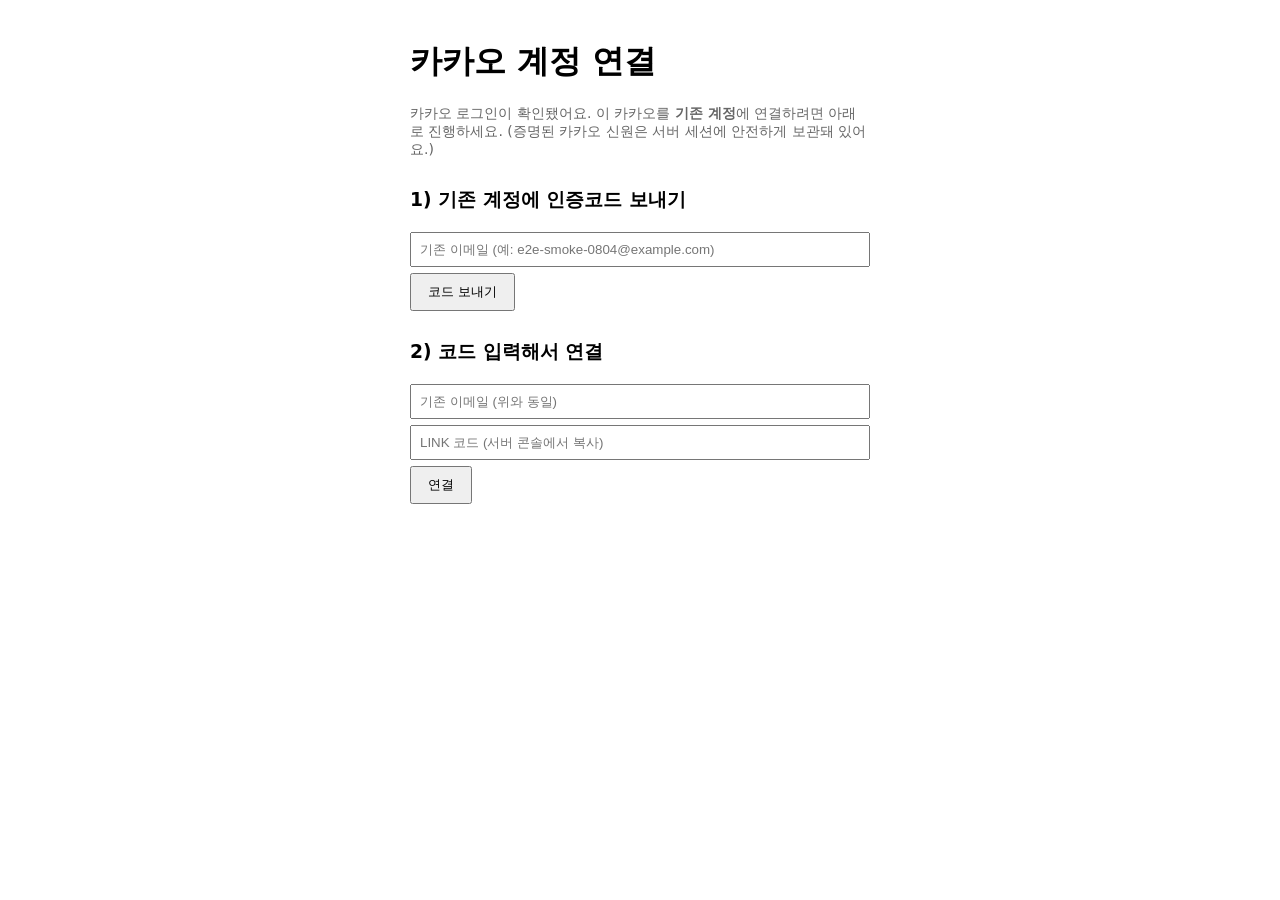
<file: src/main/resources/static/link-choice.html>
<!DOCTYPE html>
<html lang="ko">
<head>
    <meta charset="UTF-8">
    <title>카카오 계정 연결</title>
    <style>
        body { max-width: 460px; margin: 40px auto; font-family: system-ui, sans-serif; }
        h3 { margin-top: 28px; }
        input { display: block; width: 100%; padding: 8px; margin: 6px 0; box-sizing: border-box; }
        button { padding: 8px 16px; cursor: pointer; }
        #msg { margin-top: 20px; font-weight: bold; }
        .hint { color: #666; font-size: 14px; }
    </style>
</head>
<body>
<h1>카카오 계정 연결</h1>
<p class="hint">카카오 로그인이 확인됐어요. 이 카카오를 <b>기존 계정</b>에 연결하려면 아래로 진행하세요.
    (증명된 카카오 신원은 서버 세션에 안전하게 보관돼 있어요.)</p>

<h3>1) 기존 계정에 인증코드 보내기</h3>
<input id="email1" placeholder="기존 이메일 (예: e2e-smoke-0804@example.com)">
<button onclick="sendCode()">코드 보내기</button>

<h3>2) 코드 입력해서 연결</h3>
<input id="email2" placeholder="기존 이메일 (위와 동일)">
<input id="code" placeholder="LINK 코드 (서버 콘솔에서 복사)">
<button onclick="linkNow()">연결</button>

<p id="msg"></p>

<script>
    // 8080 같은 출처라 세션 쿠키가 자동으로 실림 → confirm 이 세션의 PendingKakao 를 읽을 수 있음
    async function sendCode() {
        const res = await fetch('/api/link/initiate', {
            method: 'POST',
            headers: {'Content-Type': 'application/json'},
            body: JSON.stringify({existingEmail: document.getElementById('email1').value})
        });
        document.getElementById('msg').textContent =
            res.ok ? '코드 발송됨(202) — 서버 콘솔에서 LINK 코드 확인!' : ('발송 실패: ' + res.status);
    }

    async function linkNow() {
        const res = await fetch('/api/link/confirm', {
            method: 'POST',
            headers: {'Content-Type': 'application/json'},
            body: JSON.stringify({
                existingEmail: document.getElementById('email2').value,
                linkCode: document.getElementById('code').value
            })
        });
        const body = await res.text();
        document.getElementById('msg').textContent =
            res.ok ? '연결 성공(200)! 카카오가 기존 계정에 붙었어요.' : ('연결 실패 ' + res.status + ': ' + body);
    }
</script>
</body>
</html>
</file>
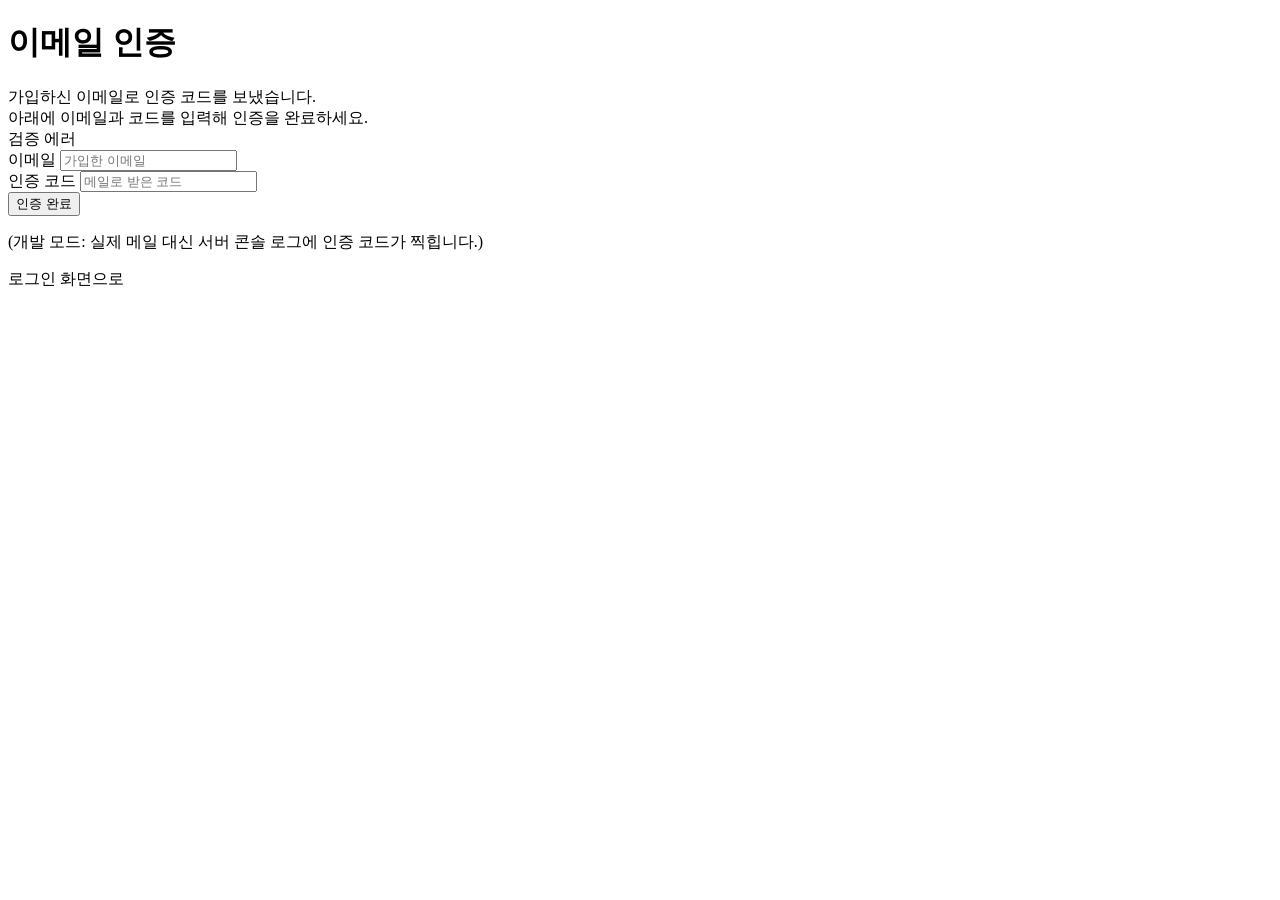
<file: src/main/resources/templates/check-email.html>
<!DOCTYPE html>
<html lang="ko" xmlns:th="http://www.thymeleaf.org">
<head>
    <meta charset="UTF-8">
    <title>이메일 인증 — OAuth2 IdP</title>
    <link rel="icon" th:href="@{/favicon.svg}" type="image/svg+xml">
    <link th:href="@{/css/check-email.css}" rel="stylesheet">
</head>
<body>
<h1>이메일 인증</h1>
<div class="box">
    가입하신 이메일로 인증 코드를 보냈습니다.<br>
    아래에 이메일과 코드를 입력해 인증을 완료하세요.
</div>

<!-- 검증 실패 시 컨트롤러가 model 에 verifyError 를 담아 여기 표시 -->
<div class="err" th:if="${verifyError}" th:text="${verifyError}">검증 에러</div>

<!-- th:action 으로 CSRF 자동 주입. /signup/** 은 permitAll -->
<form th:action="@{/signup/verify}" method="post">
    <div>
        <label for="email">이메일</label>
        <input id="email" name="email" type="email" th:value="${email}" placeholder="가입한 이메일">
    </div>
    <div>
        <label for="code">인증 코드</label>
        <input id="code" name="code" type="text" placeholder="메일로 받은 코드">
    </div>
    <button type="submit">인증 완료</button>
</form>

<p class="hint">(개발 모드: 실제 메일 대신 서버 콘솔 로그에 인증 코드가 찍힙니다.)</p>
<p class="back"><a th:href="@{/login}">로그인 화면으로</a></p>
</body>
</html>
</file>
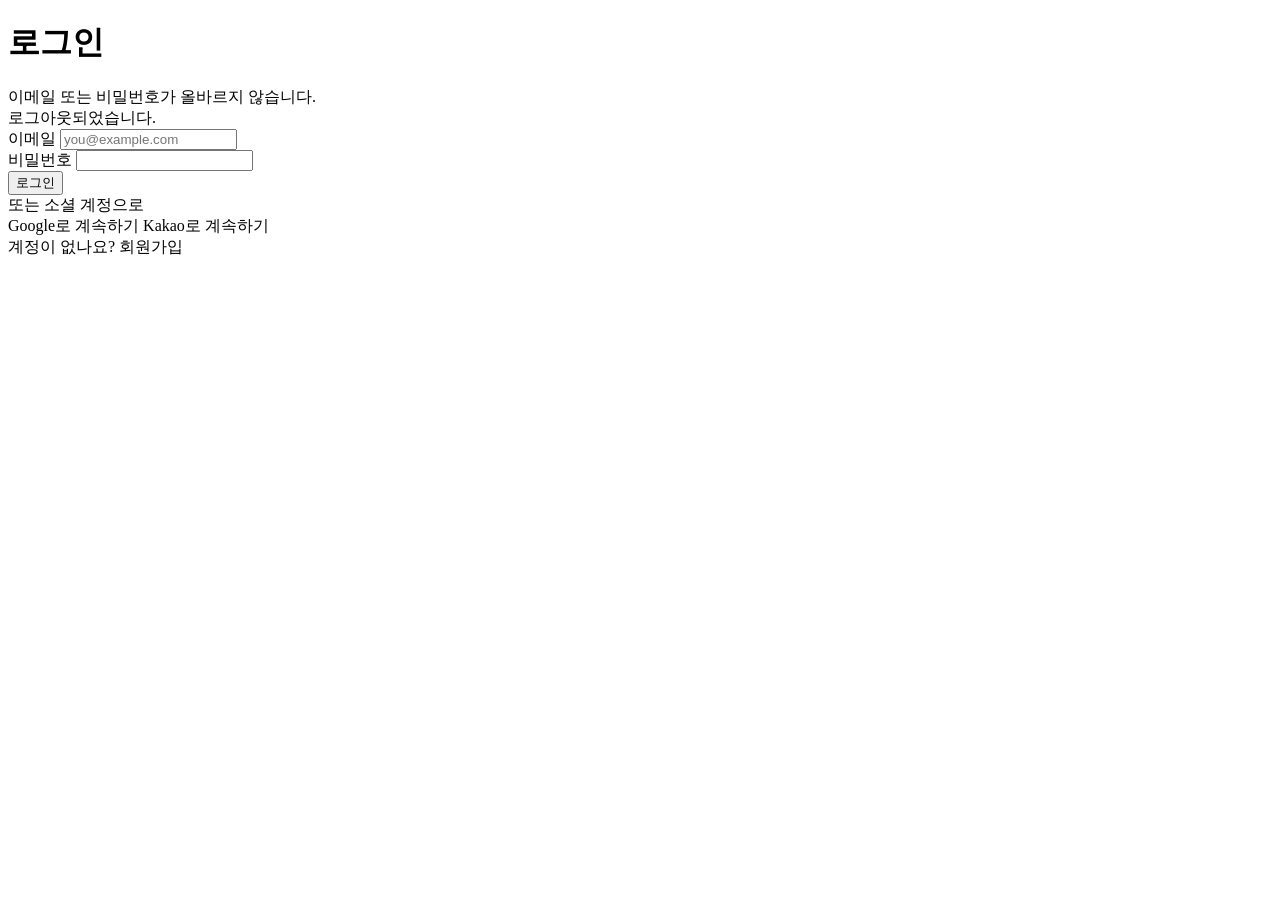
<file: src/main/resources/templates/login.html>
<!DOCTYPE html>
<html lang="ko" xmlns:th="http://www.thymeleaf.org">
<head>
    <meta charset="UTF-8">
    <title>로그인 — OAuth2 IdP</title>
    <link rel="icon" th:href="@{/favicon.svg}" type="image/svg+xml">
    <link th:href="@{/css/login.css}" rel="stylesheet">
</head>
<body>
<h1>로그인</h1>

<!-- Spring Security 는 인증 실패 시 ?error, 로그아웃 시 ?logout 파라미터를 붙여 이 페이지로 되돌린다 -->
<div class="msg error" th:if="${param.error}">이메일 또는 비밀번호가 올바르지 않습니다.</div>
<div class="msg ok" th:if="${param.logout}">로그아웃되었습니다.</div>

<!-- th:action 으로 CSRF 토큰 자동 주입. 필드명 username/password 는 시큐리티 기본값 -->
<form th:action="@{/login}" method="post">
    <div>
        <label for="username">이메일</label>
        <input id="username" name="username" type="email" autocomplete="username" placeholder="you@example.com">
    </div>
    <div>
        <label for="password">비밀번호</label>
        <input id="password" name="password" type="password" autocomplete="current-password">
    </div>
    <button type="submit">로그인</button>
</form>

<div class="divider">또는 소셜 계정으로</div>
<div class="sns">
    <a th:href="@{/oauth2/authorization/google}">Google로 계속하기</a>
    <a th:href="@{/oauth2/authorization/kakao}">Kakao로 계속하기</a>
</div>

<div class="foot">
    계정이 없나요? <a th:href="@{/signup}">회원가입</a>
</div>
</body>
</html>
</file>
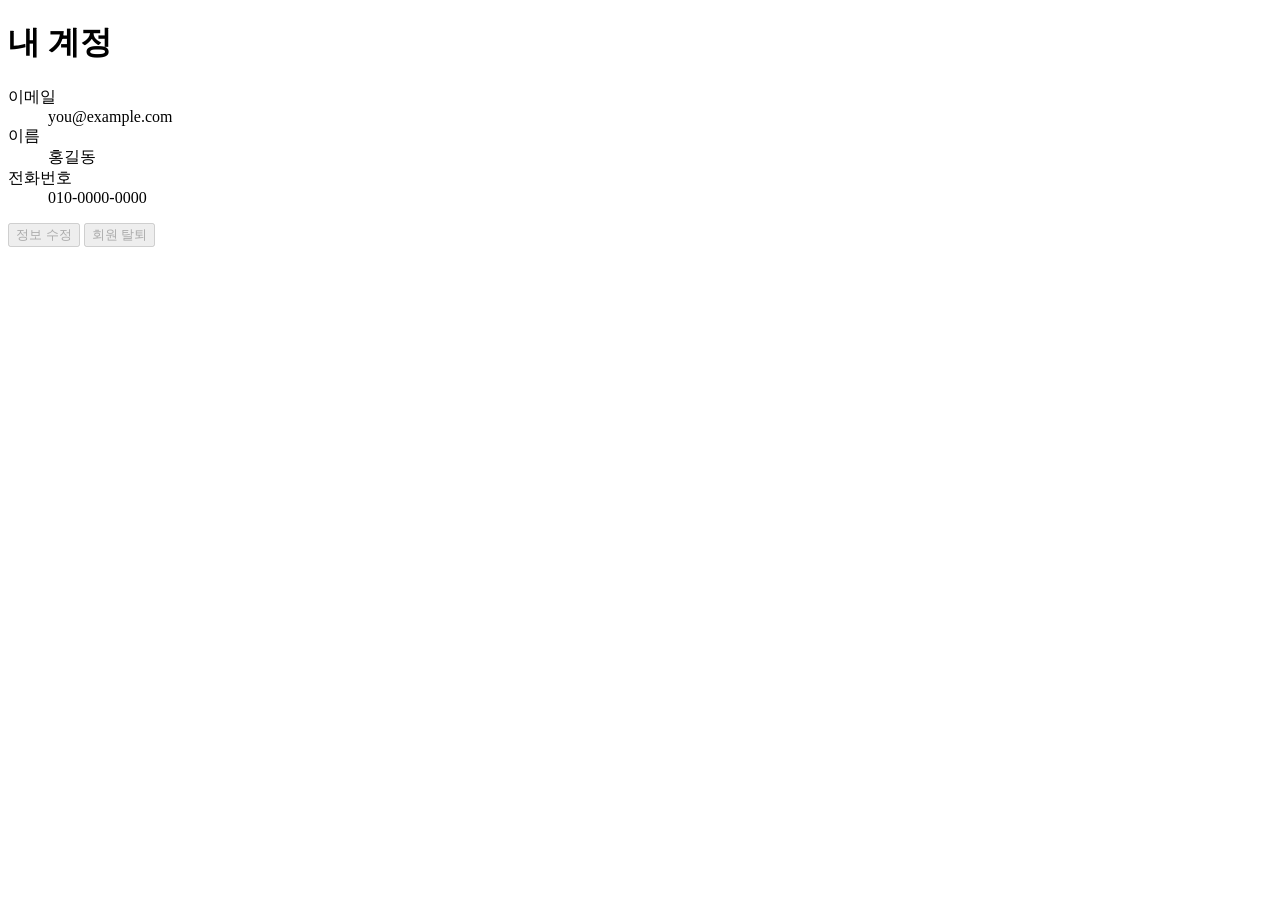
<file: src/main/resources/templates/me.html>
<!DOCTYPE html>
<html lang="ko" xmlns:th="http://www.thymeleaf.org">
<head>
    <meta charset="UTF-8">
    <title>내 계정 — OAuth2 IdP</title>
    <link rel="icon" th:href="@{/favicon.svg}" type="image/svg+xml">
    <link th:href="@{/css/layout.css}" rel="stylesheet">
    <link th:href="@{/css/me.css}" rel="stylesheet">
</head>
<body>

<div th:replace="~{fragments/header :: header}"></div>

<h1>내 계정</h1>

<dl class="profile">
    <dt>이메일</dt>
    <dd th:text="${me.email}">you@example.com</dd>

    <dt>이름</dt>
    <dd th:text="${me.displayName}">홍길동</dd>

    <dt>전화번호</dt>
    <dd th:text="${me.phoneNumber} ?: '등록된 번호가 없습니다'">010-0000-0000</dd>
</dl>

<!-- 아직 만들지 않은 화면들. 지금은 자리만 잡아둔다. -->
<div class="actions">
    <button type="button" disabled>정보 수정</button>
    <button type="button" disabled>회원 탈퇴</button>
</div>

</body>
</html>
</file>
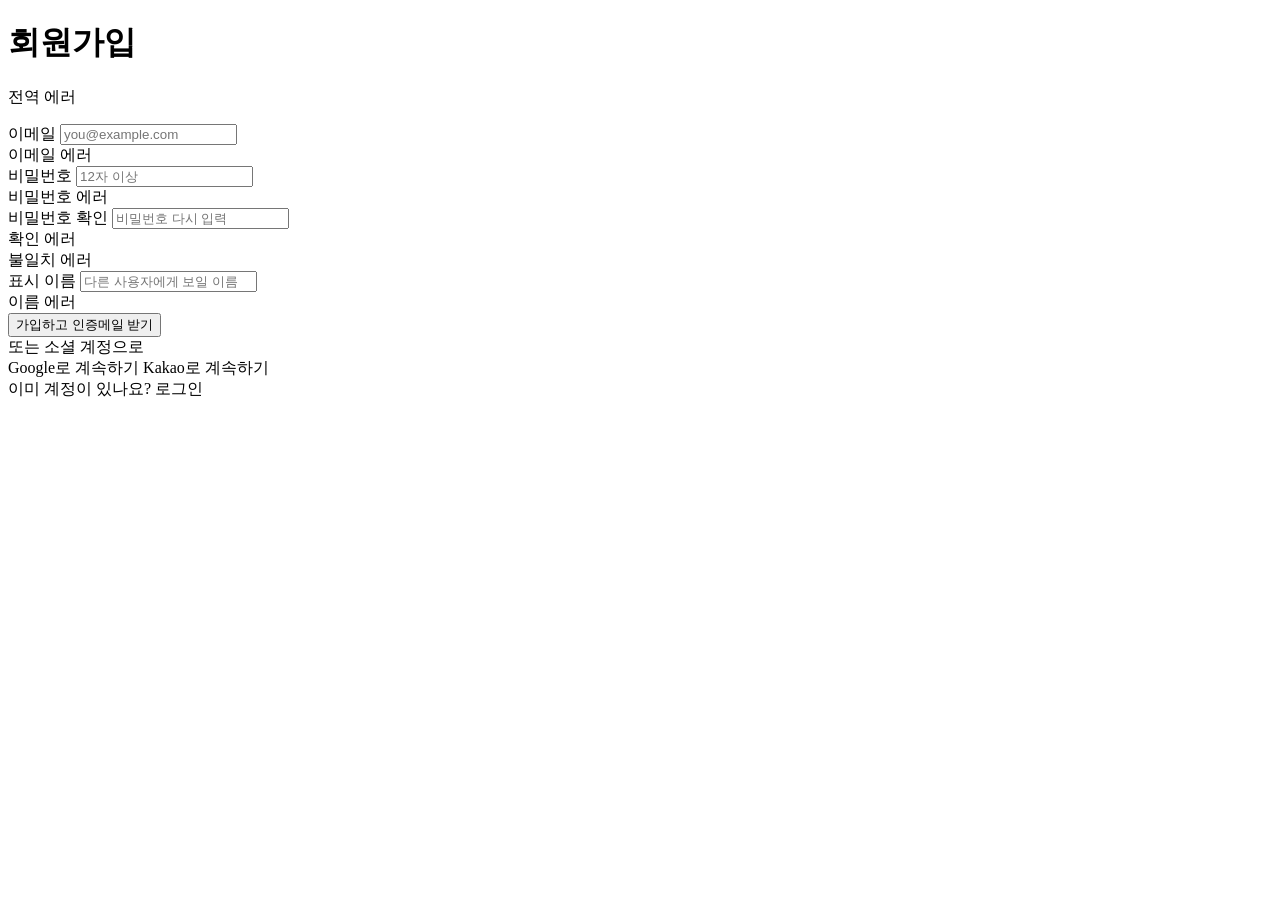
<file: src/main/resources/templates/signup.html>
<!DOCTYPE html>
<html lang="ko" xmlns:th="http://www.thymeleaf.org">
<head>
    <meta charset="UTF-8">
    <title>회원가입 — OAuth2 IdP</title>
    <link rel="icon" th:href="@{/favicon.svg}" type="image/svg+xml">
    <link th:href="@{/css/signup.css}" rel="stylesheet">
</head>
<body>
<h1>회원가입</h1>

<!-- th:action="@{/signup}" 를 쓰면 Spring Security의 CSRF 토큰 hidden input 이 자동 주입된다 -->
<form th:action="@{/signup}" th:object="${signupForm}" method="post">
    <!-- 전역 에러(예: 이미 가입된 이메일). #fields 는 th:object 폼 '안'에서만 동작하므로 form 내부에 둔다 -->
    <div class="global-err" th:if="${#fields.hasGlobalErrors()}">
        <p th:each="e : ${#fields.globalErrors()}" th:text="${e}">전역 에러</p>
    </div>

    <div>
        <label for="email">이메일</label>
        <input id="email" type="email" th:field="*{email}"
               th:classappend="${#fields.hasErrors('email')} ? 'field-error'"
               placeholder="you@example.com">
        <div class="err" th:if="${#fields.hasErrors('email')}" th:errors="*{email}">이메일 에러</div>
    </div>

    <div>
        <label for="password">비밀번호</label>
        <input id="password" type="password" th:field="*{password}"
               th:classappend="${#fields.hasErrors('password')} ? 'field-error'"
               placeholder="12자 이상">
        <div class="err" th:if="${#fields.hasErrors('password')}" th:errors="*{password}">비밀번호 에러</div>
    </div>

    <div>
        <label for="confirmPassword">비밀번호 확인</label>
        <input id="confirmPassword" type="password" th:field="*{confirmPassword}"
               th:classappend="${#fields.hasErrors('confirmPassword') or #fields.hasErrors('passwordConfirmed')} ? 'field-error'"
               placeholder="비밀번호 다시 입력">
        <div class="err" th:if="${#fields.hasErrors('confirmPassword')}" th:errors="*{confirmPassword}">확인 에러</div>
        <div class="err" th:if="${#fields.hasErrors('passwordConfirmed')}" th:errors="*{passwordConfirmed}">불일치 에러</div>
    </div>

    <div>
        <label for="displayName">표시 이름</label>
        <input id="displayName" type="text" th:field="*{displayName}"
               th:classappend="${#fields.hasErrors('displayName')} ? 'field-error'"
               placeholder="다른 사용자에게 보일 이름">
        <div class="err" th:if="${#fields.hasErrors('displayName')}" th:errors="*{displayName}">이름 에러</div>
    </div>

    <button type="submit">가입하고 인증메일 받기</button>
</form>

<div class="divider">또는 소셜 계정으로</div>
<div class="sns">
    <!-- 카카오는 이미 배선됨. 구글은 슬라이스에서 registration 추가 예정(지금 누르면 미설정) -->
    <a th:href="@{/oauth2/authorization/google}">Google로 계속하기</a>
    <a th:href="@{/oauth2/authorization/kakao}">Kakao로 계속하기</a>
</div>

<div class="foot">
    이미 계정이 있나요? <a th:href="@{/login}">로그인</a>
</div>

<script th:src="@{/js/signup.js}"></script>
</body>
</html>
</file>
